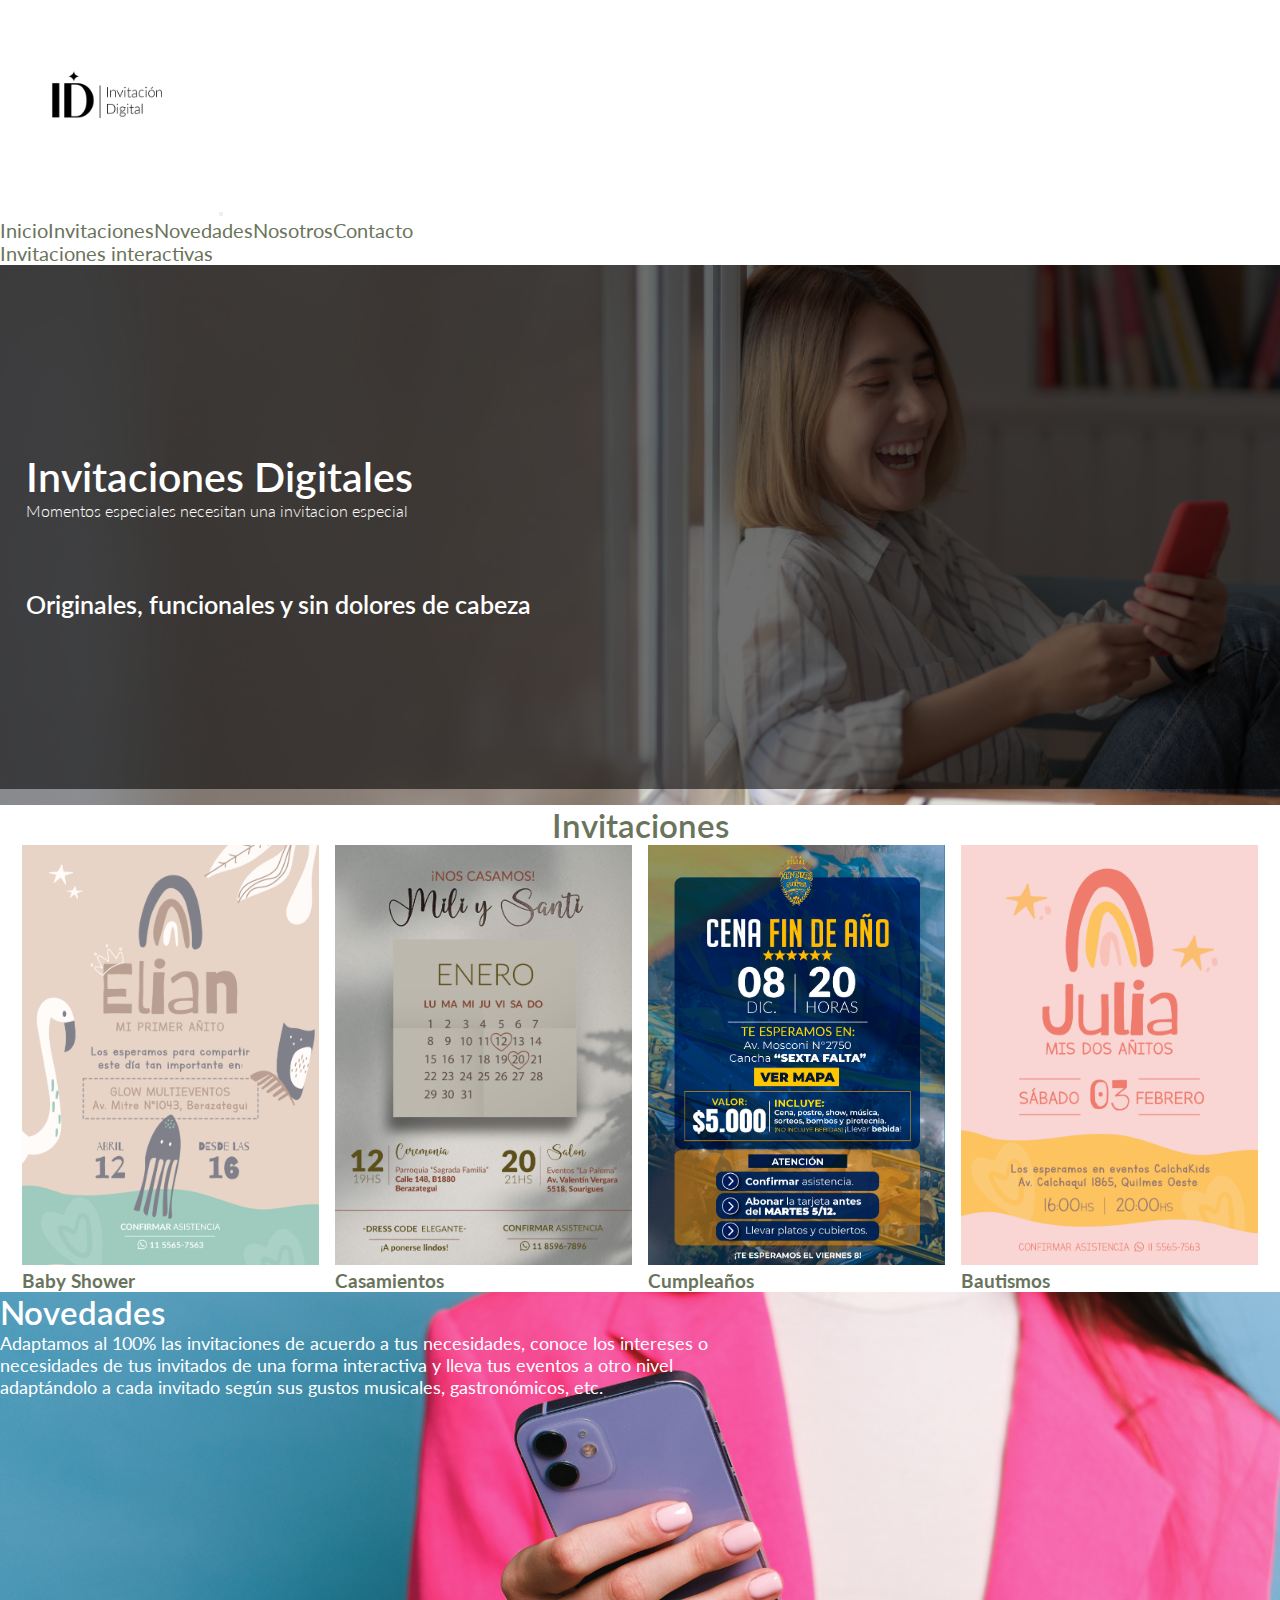
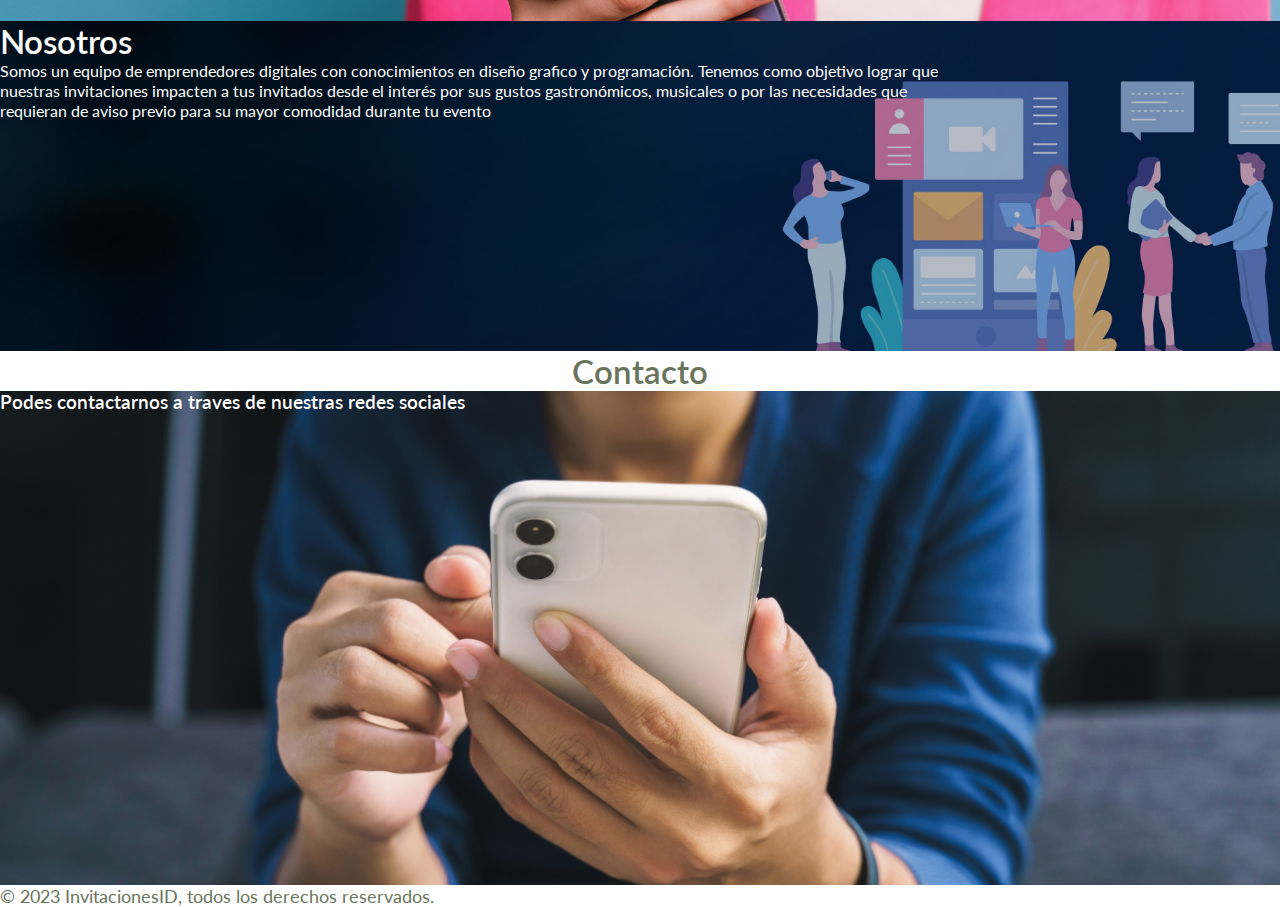
<file: index.html>
<!DOCTYPE html>
<html lang="en">
<head>
    <meta charset="UTF-8">
    <meta name="viewport" content="width=device-width, initial-scale=1.0">
    <meta http-equiv="X-UA-Compatible" content="IE=edge">
    
    <title>Invitaciones ID</title>

    <link rel="stylesheet" href="https://necolas.github.io/normalize.css/8.0.1/normalize.css">
    <link rel="preconnect" href="https://fonts.googleapis.com">
    <link rel="preconnect" href="https://fonts.gstatic.com" crossorigin>
    <link href="https://fonts.googleapis.com/css2?family=Lato&display=swap" rel="stylesheet">

    <link rel="stylesheet" href="./css/styles.css">
    <link href="https://cdn.jsdelivr.net/npm/bootstrap@5.3.2/dist/css/bootstrap.min.css" rel="stylesheet" integrity="sha384-T3c6CoIi6uLrA9TneNEoa7RxnatzjcDSCmG1MXxSR1GAsXEV/Dwwykc2MPK8M2HN" crossorigin="anonymous">

</head>
<body>







    <!--Inicio del header, utilizo bootstrap para la barra de navegacion-->
    <header>
        <nav class="navbar navbar-expand-lg bg-body-tertiary">
            <div class="container-fluid">
              <img class="logoid" src="./images/png-negro.png" alt="logotipo">
              <button class="navbar-toggler" type="button" data-bs-toggle="collapse" data-bs-target="#navbarText" aria-controls="navbarText" aria-expanded="false" aria-label="Toggle navigation">
                <span class="navbar-toggler-icon"></span>
              </button>
              <div class="collapse navbar-collapse" id="navbarText">
                <ul class="navbar-nav me-auto mb-2 mb-lg-0">
                  <li class="nav-item">
                    <a class="nav-link active" aria-current="page" href="./index.html">Inicio</a>
                  </li>
                  <li class="nav-item">
                    <a class="nav-link" href="./pages/invitaciones.html">Invitaciones</a>
                  </li>
                  <li class="nav-item">
                    <a class="nav-link" href="./pages/novedades.html">Novedades</a>
                  </li>
                  <li class="nav-item">
                    <a  class="nav-link" href="./pages/nosotros.html">Nosotros</a>
                  </li>
                  <li class="nav-item">
                    <a class="nav-link" href="./pages/contacto.html">Contacto</a>
                  </li>
                </ul>
                <span class="navbar-text">
                  Invitaciones interactivas
                </span>
              </div>
            </div>
          </nav>
        
    </header>




    <div class="primeras-portada">
        <div class="oscuro">
        
            <h1 class="titulo-principal">Invitaciones Digitales</h1>
            <p class="titulo-secundario">Momentos especiales necesitan una invitacion especial</p>
            <p class="titulo-terciario">Originales, funcionales y sin dolores de cabeza</p>

        </div>
    </div>
   
   
   
   
   
    <!--Inicio del Main-->
    <main>
       
          
      <h2 class="titulo-invitaciones">Invitaciones</h2>

      <div class="portada-padre">
        <div>
          <img class="portada-segunda" src="./images/invitacion-niños.png" alt="invitacion de cumpleaños">
          <h3 class="fuente-invitaciones">Baby Shower</h3>  
        </div>
        

        <div>
          <img class="portada-segunda" src="./images/invitacion-boda.jpg" alt="invitacion de boda">
          <h3 class="fuente-invitaciones">Casamientos</h3>
        </div> 
      
        
        <div>
          <img class="portada-segunda" src="./images/invitacion-boca.jpg" alt="invitacion Boca Juniors">
          <h3 class="fuente-invitaciones">Cumpleaños</h3>
        </div>  
      
        <div>
          <img class="portada-segunda" src="./images/invitaciones-portada.png" alt="invitacion a boda">
          <h3 class="fuente-invitaciones">Bautismos</h3>
        </div>  
      
      </div>    
            
        <section class="portada-tercera">
        
            <h2 class="titulo-novedades">Novedades</h2>

    
            <p class="texto-novedades">Adaptamos al 100% las invitaciones de acuerdo a tus necesidades, conoce los intereses o necesidades de tus invitados de una forma interactiva y lleva tus eventos a otro nivel adaptándolo a cada invitado según sus gustos musicales, gastronómicos, etc. 
            </p>

        
        </section>

    
        

        <section class="portada-cuarta">
        
            <h2 class="fuente-nosotros">Nosotros</h2>

            <p class="nosotros-parrafo">Somos un equipo de emprendedores digitales con conocimientos en diseño grafico y programación.
            Tenemos como objetivo lograr que nuestras invitaciones impacten a tus invitados desde el interés por sus gustos gastronómicos, musicales o por las necesidades que requieran de aviso previo para su mayor comodidad durante tu evento<p>

        </section>
    
       
    </main>
    
    
    
    
    
    
    
    <!--Iinicio del footer, en principio no tiene mucho contenido ya que todavia no defino bien como va a ser -->
    <footer>
            
        <h2 class="titulo-contacto">Contacto</h2>

        <section class="ultima-portada">
           
          <p class="parrafo-footer">Podes contactarnos a traves de nuestras redes sociales</p>
           
        </section>
        
        <p>© 2023 InvitacionesID, todos los derechos reservados.</p>
    


    </footer>
    
    <script src="https://cdn.jsdelivr.net/npm/bootstrap@5.3.2/dist/js/bootstrap.bundle.min.js" integrity="sha384-C6RzsynM9kWDrMNeT87bh95OGNyZPhcTNXj1NW7RuBCsyN/o0jlpcV8Qyq46cDfL" crossorigin="anonymous"></script>







</body>
</html>
</file>
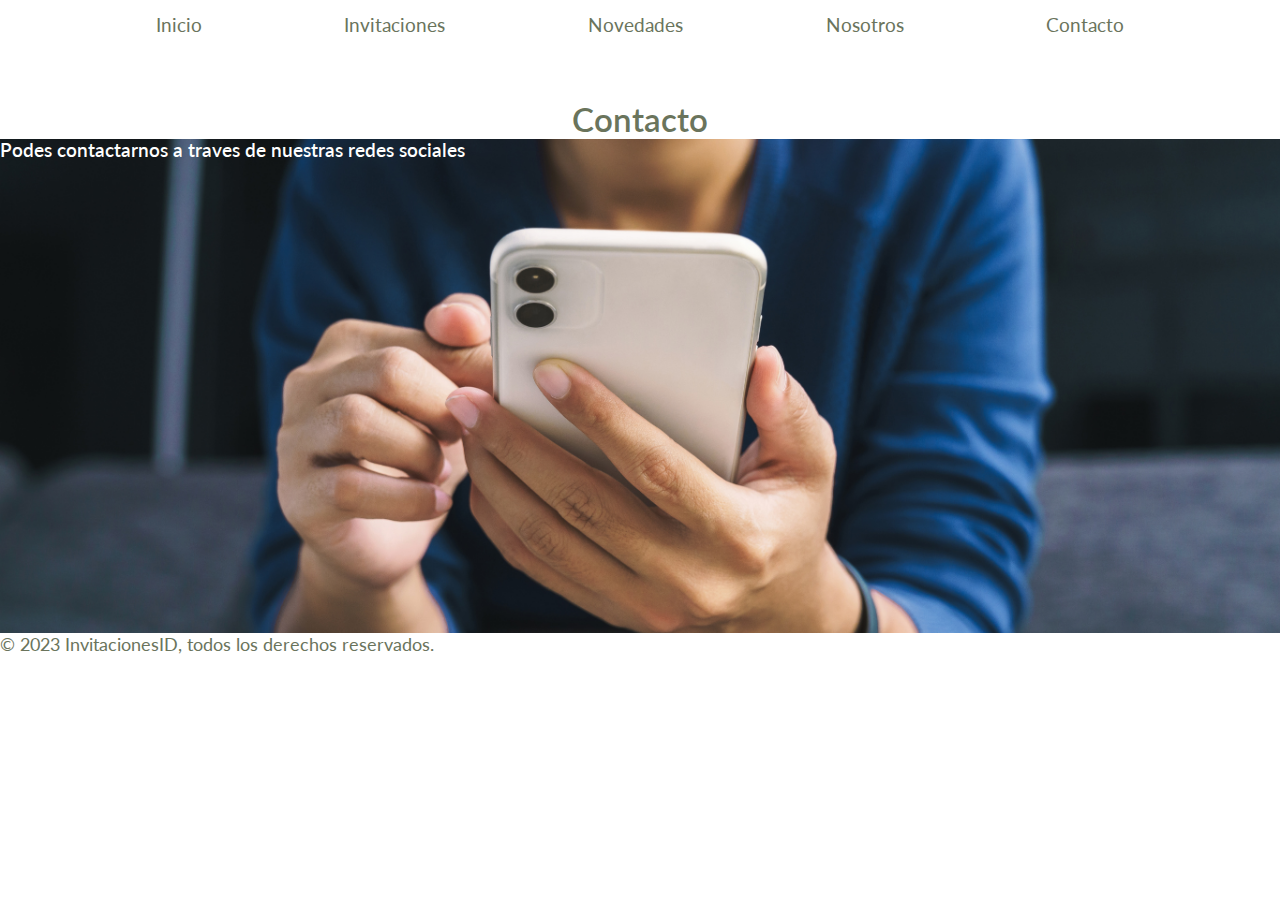
<file: pages/contacto.html>
<!DOCTYPE html>
<html lang="en">
<head>
    <meta charset="UTF-8">
    <meta name="viewport" content="width=device-width, initial-scale=1.0">
    <title>Contacto</title>

    <link rel="stylesheet" href="https://necolas.github.io/normalize.css/8.0.1/normalize.css">
    <link rel="preconnect" href="https://fonts.googleapis.com">
    <link rel="preconnect" href="https://fonts.gstatic.com" crossorigin>
    <link href="https://fonts.googleapis.com/css2?family=Lato&display=swap" rel="stylesheet">

    <link rel="stylesheet" href="../css/styles.css">

</head>
<body>
    <header>  

        <nav>
            <ul class="enlaces">
                <li><a href="../index.html">Inicio</a></li>
                <li><a href="./invitaciones.html">Invitaciones</a></li>
                <li><a href="./novedades.html">Novedades</a></li>
                <li><a href="./nosotros.html">Nosotros</a></li>
                <li><a href="./contacto.html">Contacto</a></li>
            </ul>
        </nav>

        
    </header>

   
    <main>
    
        <h1 class="titulo-principal">Contacto</h1>
        

    </main>

    <footer>

        <h2 class="titulo-contacto">Contacto</h2>

        <section class="ultima-portada">
           
          <p class="parrafo-footer">Podes contactarnos a traves de nuestras redes sociales</p>
           
        </section>
        
        <p>© 2023 InvitacionesID, todos los derechos reservados.</p>
    </footer>


</body>
</html>
</file>
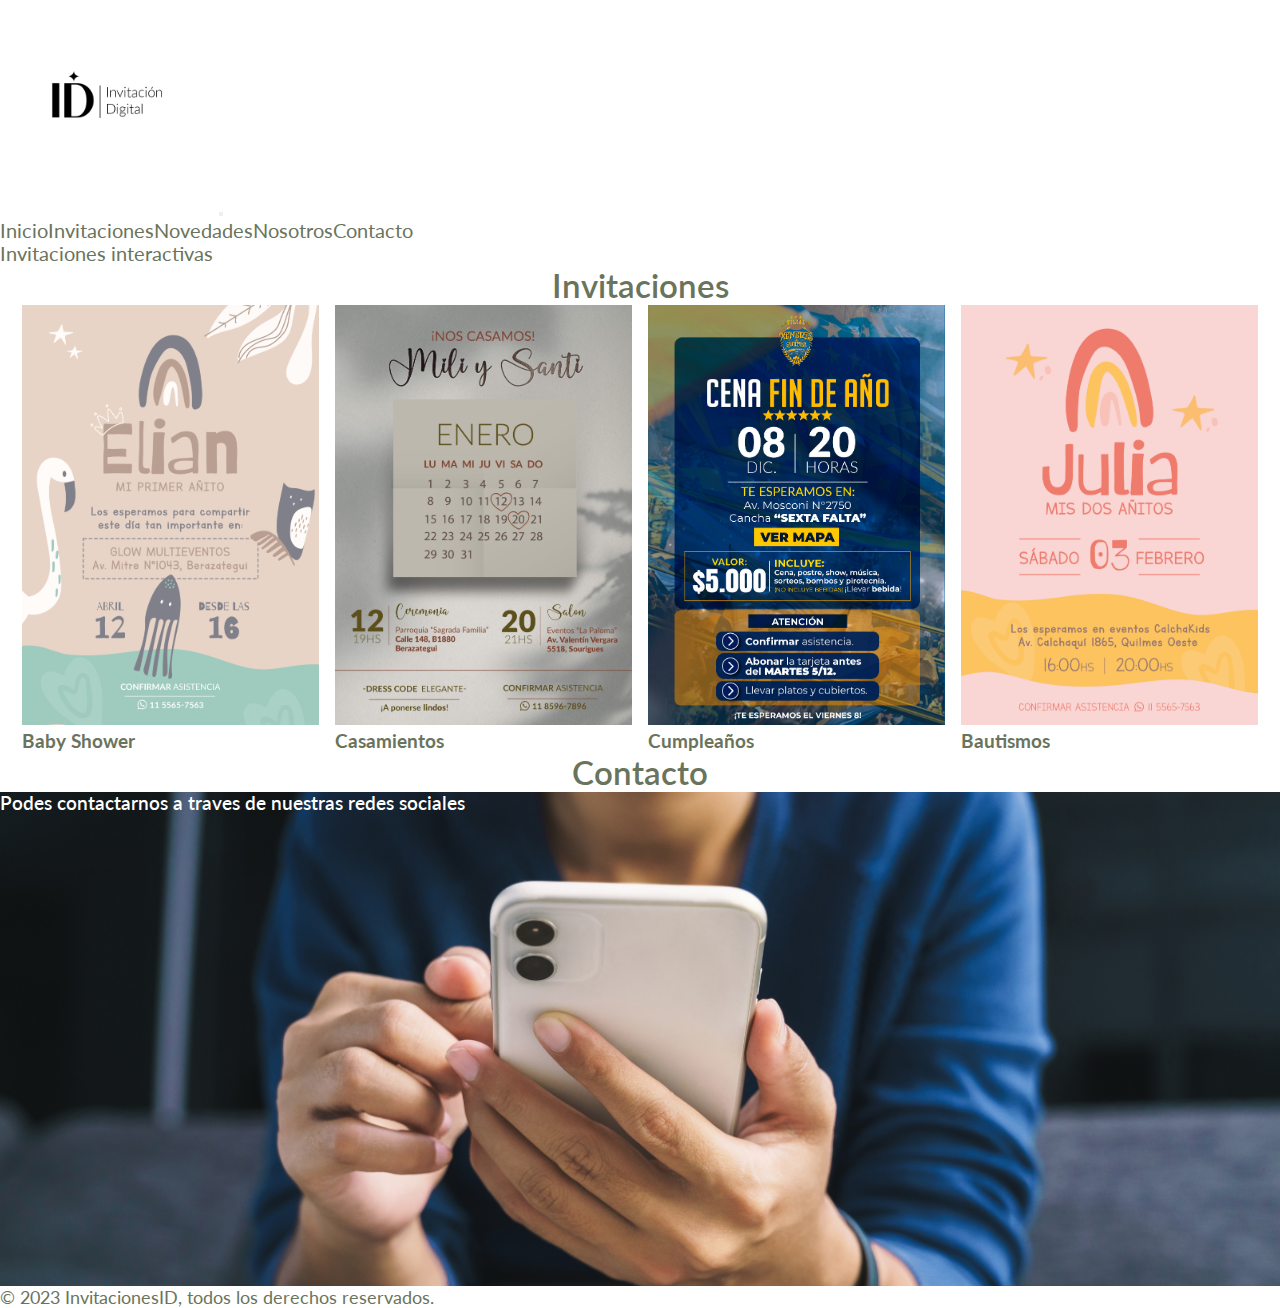
<file: pages/invitaciones.html>
<!DOCTYPE html>
<html lang="en">
<head>
    <meta charset="UTF-8">
    <meta name="viewport" content="width=device-width, initial-scale=1.0">
    <title>Invitaciones</title>
    
    <link rel="stylesheet" href="https://necolas.github.io/normalize.css/8.0.1/normalize.css">
    <link rel="preconnect" href="https://fonts.googleapis.com">
    <link rel="preconnect" href="https://fonts.gstatic.com" crossorigin>
    <link href="https://fonts.googleapis.com/css2?family=Lato&display=swap" rel="stylesheet">

    <link rel="stylesheet" href="../css/styles.css">
    <link href="https://cdn.jsdelivr.net/npm/bootstrap@5.3.2/dist/css/bootstrap.min.css" rel="stylesheet" integrity="sha384-T3c6CoIi6uLrA9TneNEoa7RxnatzjcDSCmG1MXxSR1GAsXEV/Dwwykc2MPK8M2HN" crossorigin="anonymous">

</head>
<body>
    <header>

        <nav class="navbar navbar-expand-lg bg-body-tertiary">
            <div class="container-fluid">
              <img class="logoid" src="../images/png-negro.png" alt="logotipo">
              <button class="navbar-toggler" type="button" data-bs-toggle="collapse" data-bs-target="#navbarText" aria-controls="navbarText" aria-expanded="false" aria-label="Toggle navigation">
                <span class="navbar-toggler-icon"></span>
              </button>
              <div class="collapse navbar-collapse" id="navbarText">
                <ul class="navbar-nav me-auto mb-2 mb-lg-0">
                  <li class="nav-item">
                    <a class="nav-link active" aria-current="page" href="../index.html">Inicio</a>
                  </li>
                  <li class="nav-item">
                    <a class="nav-link" href="../pages/invitaciones.html">Invitaciones</a>
                  </li>
                  <li class="nav-item">
                    <a class="nav-link" href="../pages/novedades.html">Novedades</a>
                  </li>
                  <li class="nav-item">
                    <a  class="nav-link" href="../pages/nosotros.html">Nosotros</a>
                  </li>
                  <li class="nav-item">
                    <a class="nav-link" href="../pages/contacto.html">Contacto</a>
                  </li>
                </ul>
                <span class="navbar-text">
                  Invitaciones interactivas
                </span>
              </div>
            </div>
          </nav>
        <h1 class="titulo-invitaciones">Invitaciones</h1>
        

    </header>

    <main>
        
        <div class="portada-padre">
            <div>
              <img class="portada-segunda" src="../images/invitacion-niños.png" alt="invitacion de cumpleaños">
              <h3 class="fuente-invitaciones">Baby Shower</h3>  
            </div>
            
    
            <div>
              <img class="portada-segunda" src="../images/invitacion-boda.jpg" alt="invitacion de boda">
              <h3 class="fuente-invitaciones">Casamientos</h3>
            </div> 
          
            
            <div>
              <img class="portada-segunda" src="../images/invitacion-boca.jpg" alt="invitacion Boca Juniors">
              <h3 class="fuente-invitaciones">Cumpleaños</h3>
            </div>  
          
            <div>
              <img class="portada-segunda" src="../images/invitaciones-portada.png" alt="invitacion a boda">
              <h3 class="fuente-invitaciones">Bautismos</h3>
            </div>  
       
       
    </main>

    <footer>
            
        <h2 class="titulo-contacto">Contacto</h2>

        <section class="ultima-portada">
           
          <p class="parrafo-footer">Podes contactarnos a traves de nuestras redes sociales</p>
           
        </section>
        
        <p>© 2023 InvitacionesID, todos los derechos reservados.</p>
    
    </footer>

    <script src="https://cdn.jsdelivr.net/npm/bootstrap@5.3.2/dist/js/bootstrap.bundle.min.js" integrity="sha384-C6RzsynM9kWDrMNeT87bh95OGNyZPhcTNXj1NW7RuBCsyN/o0jlpcV8Qyq46cDfL" crossorigin="anonymous"></script>

</body>
</html>
</file>
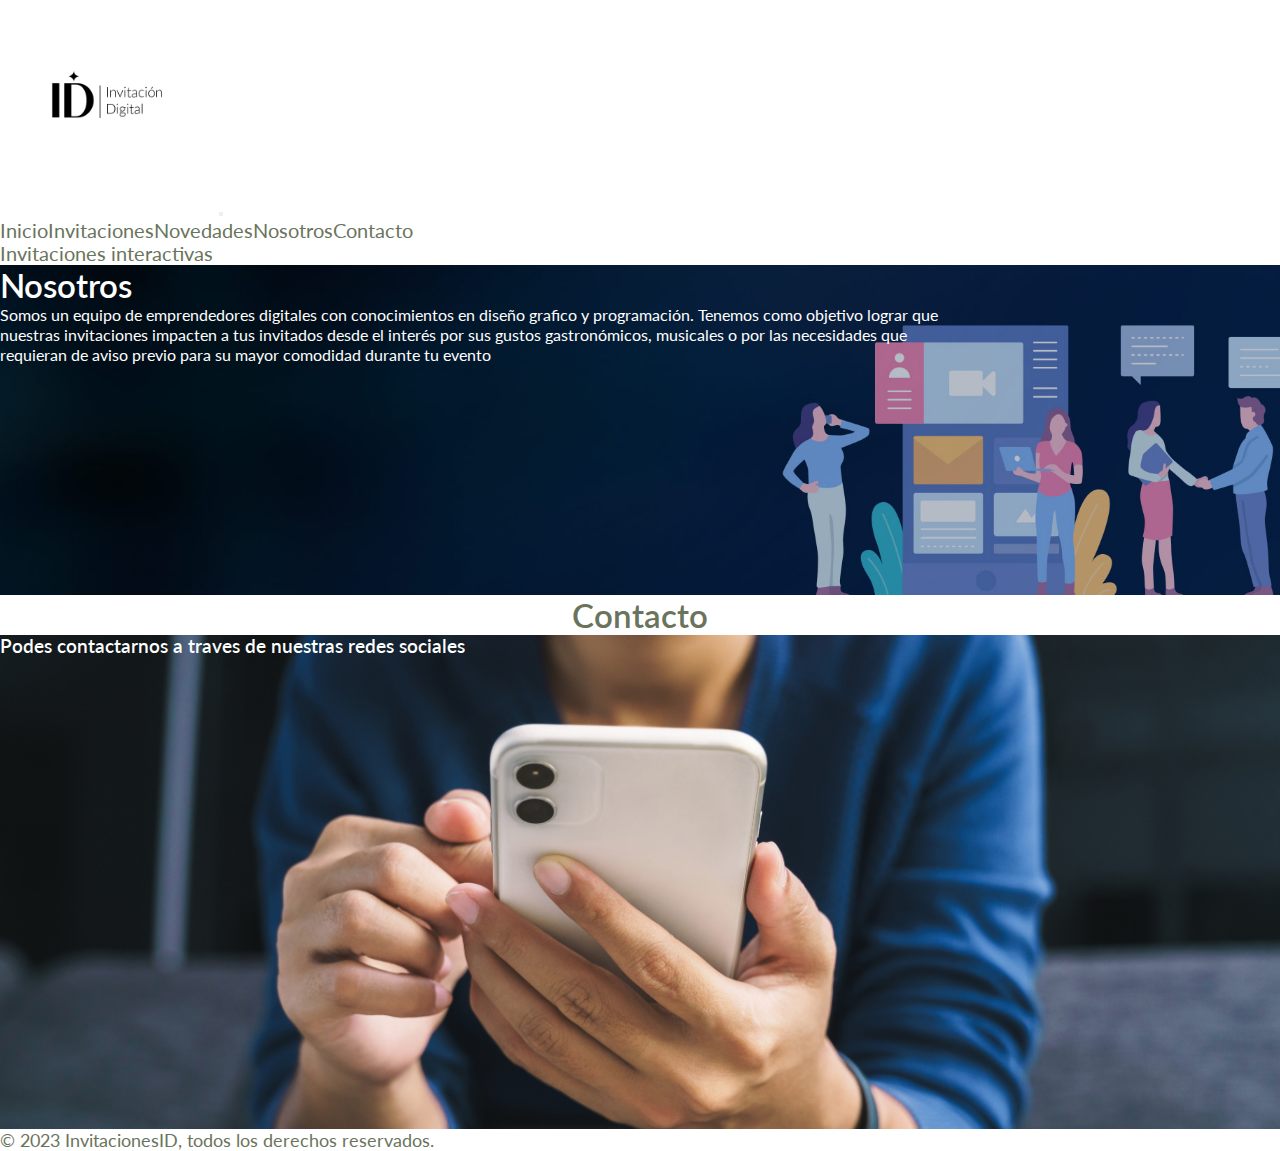
<file: pages/nosotros.html>
<!DOCTYPE html>
<html lang="en">
<head>
    <meta charset="UTF-8">
    <meta name="viewport" content="width=device-width, initial-scale=1.0">
    <title>Nosotros</title>

    <link rel="stylesheet" href="https://necolas.github.io/normalize.css/8.0.1/normalize.css">
    <link rel="preconnect" href="https://fonts.googleapis.com">
    <link rel="preconnect" href="https://fonts.gstatic.com" crossorigin>
    <link href="https://fonts.googleapis.com/css2?family=Lato&display=swap" rel="stylesheet">

    <link rel="stylesheet" href="../css/styles.css">
    <link href="https://cdn.jsdelivr.net/npm/bootstrap@5.3.2/dist/css/bootstrap.min.css" rel="stylesheet" integrity="sha384-T3c6CoIi6uLrA9TneNEoa7RxnatzjcDSCmG1MXxSR1GAsXEV/Dwwykc2MPK8M2HN" crossorigin="anonymous">

</head>
<body>
    <header>

        <nav class="navbar navbar-expand-lg bg-body-tertiary">
            <div class="container-fluid">
              <img class="logoid" src="../images/png-negro.png" alt="logotipo">
              <button class="navbar-toggler" type="button" data-bs-toggle="collapse" data-bs-target="#navbarText" aria-controls="navbarText" aria-expanded="false" aria-label="Toggle navigation">
                <span class="navbar-toggler-icon"></span>
              </button>
              <div class="collapse navbar-collapse" id="navbarText">
                <ul class="navbar-nav me-auto mb-2 mb-lg-0">
                  <li class="nav-item">
                    <a class="nav-link active" aria-current="page" href="../index.html">Inicio</a>
                  </li>
                  <li class="nav-item">
                    <a class="nav-link" href="../pages/invitaciones.html">Invitaciones</a>
                  </li>
                  <li class="nav-item">
                    <a class="nav-link" href="../pages/novedades.html">Novedades</a>
                  </li>
                  <li class="nav-item">
                    <a  class="nav-link" href="../pages/nosotros.html">Nosotros</a>
                  </li>
                  <li class="nav-item">
                    <a class="nav-link" href="../pages/contacto.html">Contacto</a>
                  </li>
                </ul>
                <span class="navbar-text">
                  Invitaciones interactivas
                </span>
              </div>
            </div>
          </nav>
    </header>
    


    <main>
       
        <section class="portada-cuarta">

            <h1 class="fuente-nosotros">Nosotros</h1>

            <p class="nosotros-parrafo"> Somos un equipo de emprendedores digitales con conocimientos en diseño grafico y programación.
            Tenemos como objetivo lograr que nuestras invitaciones impacten a tus invitados desde el interés por sus gustos gastronómicos, musicales o por las necesidades que requieran de aviso previo para su mayor comodidad durante tu evento<p>

        </section>
    </main>

    <footer>
            
        <h2 class="titulo-contacto">Contacto</h2>

        <section class="ultima-portada">
           
          <p class="parrafo-footer">Podes contactarnos a traves de nuestras redes sociales</p>
           
        </section>
        
        <p>© 2023 InvitacionesID, todos los derechos reservados.</p>
    
    
    </footer>

    <script src="https://cdn.jsdelivr.net/npm/bootstrap@5.3.2/dist/js/bootstrap.bundle.min.js" integrity="sha384-C6RzsynM9kWDrMNeT87bh95OGNyZPhcTNXj1NW7RuBCsyN/o0jlpcV8Qyq46cDfL" crossorigin="anonymous"></script>

</body>
</html>
</file>
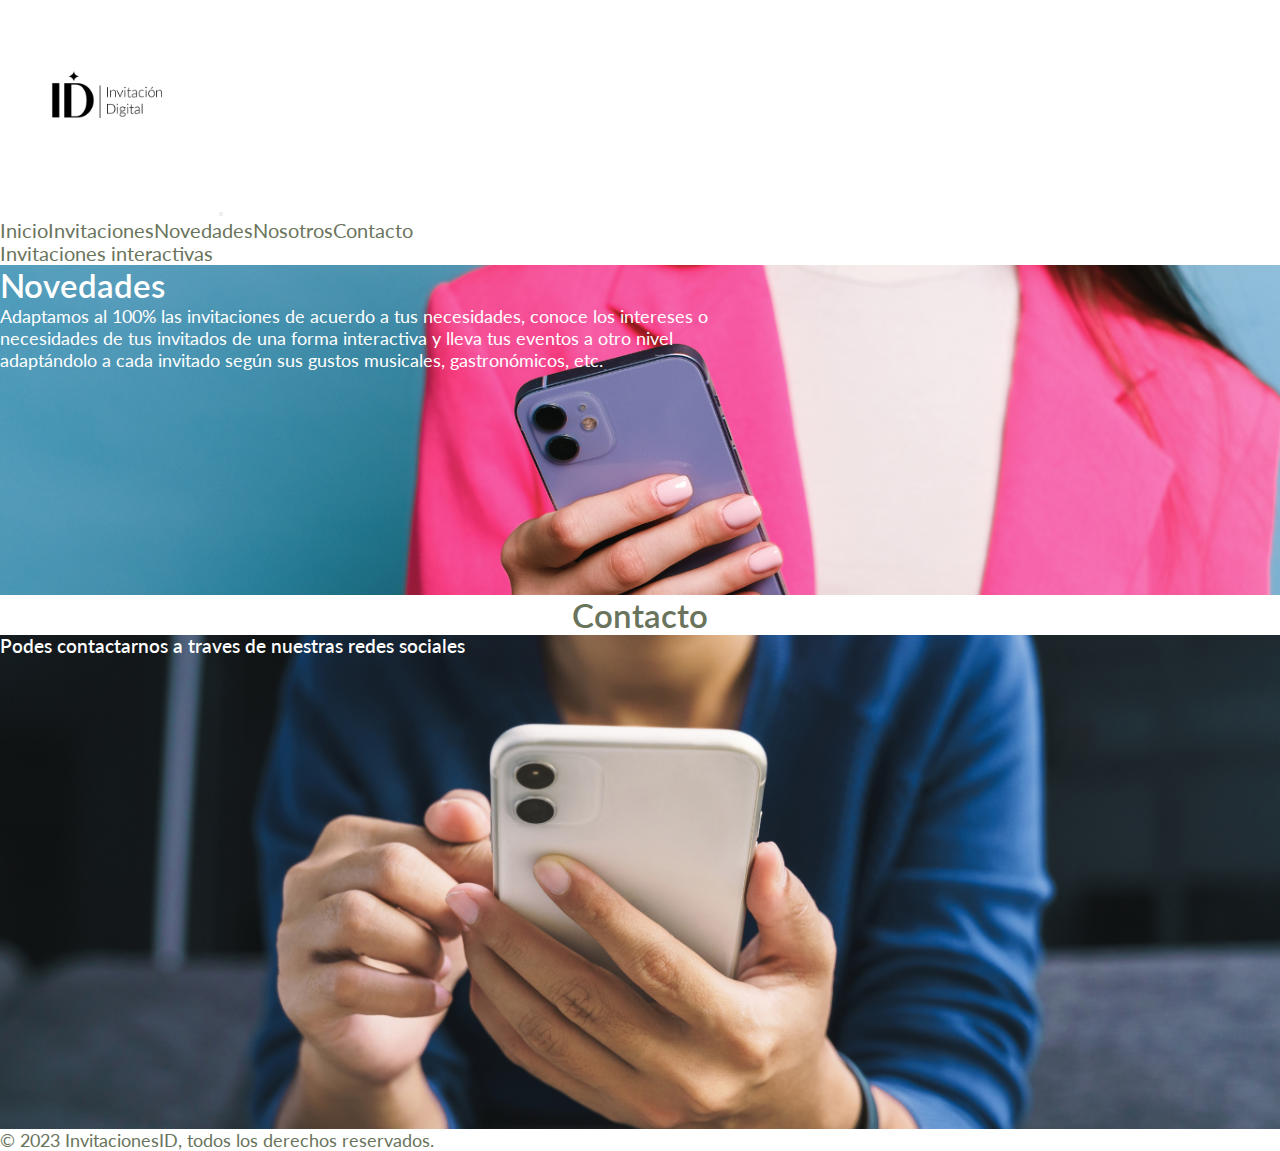
<file: pages/novedades.html>
<!DOCTYPE html>
<html lang="en">
<head>
    <meta charset="UTF-8">
    <meta name="viewport" content="width=device-width, initial-scale=1.0">
    <title>Novedades</title>

    <link rel="stylesheet" href="https://necolas.github.io/normalize.css/8.0.1/normalize.css">
    <link rel="preconnect" href="https://fonts.googleapis.com">
    <link rel="preconnect" href="https://fonts.gstatic.com" crossorigin>
    <link href="https://fonts.googleapis.com/css2?family=Lato&display=swap" rel="stylesheet">

    <link rel="stylesheet" href="../css/styles.css">
    <link href="https://cdn.jsdelivr.net/npm/bootstrap@5.3.2/dist/css/bootstrap.min.css" rel="stylesheet" integrity="sha384-T3c6CoIi6uLrA9TneNEoa7RxnatzjcDSCmG1MXxSR1GAsXEV/Dwwykc2MPK8M2HN" crossorigin="anonymous">

</head>
<body>
    <header>
        <nav class="navbar navbar-expand-lg bg-body-tertiary">
            <div class="container-fluid">
              <img class="logoid" src="../images/png-negro.png" alt="logotipo">
              <button class="navbar-toggler" type="button" data-bs-toggle="collapse" data-bs-target="#navbarText" aria-controls="navbarText" aria-expanded="false" aria-label="Toggle navigation">
                <span class="navbar-toggler-icon"></span>
              </button>
              <div class="collapse navbar-collapse" id="navbarText">
                <ul class="navbar-nav me-auto mb-2 mb-lg-0">
                  <li class="nav-item">
                    <a class="nav-link active" aria-current="page" href="../index.html">Inicio</a>
                  </li>
                  <li class="nav-item">
                    <a class="nav-link" href="../pages/invitaciones.html">Invitaciones</a>
                  </li>
                  <li class="nav-item">
                    <a class="nav-link" href="../pages/novedades.html">Novedades</a>
                  </li>
                  <li class="nav-item">
                    <a  class="nav-link" href="../pages/nosotros.html">Nosotros</a>
                  </li>
                  <li class="nav-item">
                    <a class="nav-link" href="../pages/contacto.html">Contacto</a>
                  </li>
                </ul>
                <span class="navbar-text">
                  Invitaciones interactivas
                </span>
              </div>
            </div>
          </nav>

       

    </header>
    
   

    <main>

        <section class="portada-tercera">

            <h1 class="titulo-novedades">Novedades</h1>
    
            <p class="texto-novedades">Adaptamos al 100% las invitaciones de acuerdo a tus necesidades, conoce los intereses o necesidades de tus invitados de una forma interactiva y lleva tus eventos a otro nivel adaptándolo a cada invitado según sus gustos musicales, gastronómicos, etc. 
            </p>

        </section>

    </main>

    

    <footer>
            
        <h2 class="titulo-contacto">Contacto</h2>

        <section class="ultima-portada">
           
          <p class="parrafo-footer">Podes contactarnos a traves de nuestras redes sociales</p>
           
        </section>
        
        <p>© 2023 InvitacionesID, todos los derechos reservados.</p>
    
    
    </footer>
   
    <script src="https://cdn.jsdelivr.net/npm/bootstrap@5.3.2/dist/js/bootstrap.bundle.min.js" integrity="sha384-C6RzsynM9kWDrMNeT87bh95OGNyZPhcTNXj1NW7RuBCsyN/o0jlpcV8Qyq46cDfL" crossorigin="anonymous"></script>


</body>
</html>
</file>
<file: css/styles.css>
/*agrego la fuente principal de mi pagina, la agregue directamente de googlefonts y agregue el color de la tipografia directamente con su codigo para evitar alteraciones en las tonalidades segun el dispositvo que abra mi sitio web*/
*{
    font-family: 'Lato', sans-serif;
    margin: 0;
    padding: 0;
    font-size: 103%;
    color: #6A745C;
}

.titulo-principal{
    color: rgb(255, 255, 255);
    display: flex;
    align-items: end;
    font-size: 2.5rem;
    font-weight: 600;
    margin-left: 2%;
    height: 45%;
}

.titulo-secundario{
    font-size: 1rem;
    color: rgb(255, 255, 255);
    margin-left: 2%;
    height: 1.5rem;
    font-weight: 300;
}

.titulo-terciario{
    font-size: 1.5rem;
    color: rgb(255, 255, 255); 
    margin-top: 5%;
    margin-left: 2%;
    height: 1.5rem;
    font-weight: 600;
}


.titulo-invitaciones{
    color:#6A745C;
    display: flex;
    justify-content: center;
    font-size: 2rem;
    font-weight: 600;
}

.titulo-novedades{
    color: rgb(255, 255, 255);
    display: flex;
    justify-content: flex-start;
    font-size: 2rem;
    font-weight: 600;
}

.titulo-contacto{
    color:#6A745C;
    display: flex;
    justify-content: center;
    font-size: 2rem;
    font-weight: 600;
}


a{
    text-decoration:none;
}


ul{
    list-style: none;
    height: 100%;
    display: flex;
    flex-wrap: wrap;
    font-size: 100%;
}

.enlaces{
    display: flex;
    justify-content:space-evenly; 
    margin: 1%;

}

/* en esta seccion, repeti codigos porque no encontre el modo de utilizar un mismo background.images, para indicar otras imagenes y que compartan la misma configuracion*/
.logoid{
    width: 13rem;
}

.navegacion-header{
    display: flex;
    flex-direction: column;
    align-items: center;

}

.primeras-portada{
    background-image: url(../images/chica-risa-living.png); 
    height: 60vh;
    background-repeat: no-repeat;
    background-size: cover;
    background-position: 100% 30% ;
    position: relative;
    
}

.oscuro{
    position: absolute;
    background-color: rgba(0, 0, 0, 0.562);
    width: 100%;
    height: 97%;
}

.portada-padre{
    display: flex;
    flex-direction: column;
}

.portada-segunda{ 
   width: 18rem;
}

@media only screen and (min-width: 400px){
    .portada-padre{
    display: flex;
    flex-direction: row;
    flex-wrap: wrap;
    justify-content: center;
    gap: 1rem;}
}


.categorias{
    list-style: none;
    display: flex;
    justify-content: space-around;
    margin-top: 3%;
    margin-bottom: 3%;
}

.portada-tercera{
    background-image: url(../images/chica-rosa-iphone.png);
    background-repeat: no-repeat;
    background-size:cover;
    height: 20rem; 
    width: 100%;
}
.texto-novedades{
    color: rgb(255, 255, 255);
    font-size: 100%;
    width: 90%;
}

@media only screen and (min-width: 400px){
    .texto-novedades{
        width: 60%;
    }
    
}

.portada-cuarta{
    background-image: url(../images/imagen-nosotros.jpg);
    background-repeat: no-repeat;
    background-size:cover;
    background-position: center;
    height: 20rem;  
    width: 105%
}

.fuente-nosotros{
    color: rgb(255, 255, 255);
    display: flex;
    justify-content: flex-start;
    font-size: 2rem;
    font-weight: 600;
}

.nosotros-parrafo{
    color: #ffffff;
    align-content: flex-start;
    font-size: 1rem;
    width: 90%;
}

@media only screen and (min-width: 400px){
    .nosotros-parrafo{
        width:70%;
    }
}

.ultima-portada{
    background-image: url(../images/chica-azul-iphone.png);
    background-repeat: no-repeat;
    background-size:cover;
    background-position: center;
    height: 30rem;  
    width: 100%
}


.parrafo-footer{
    display: flex;
    color: rgb(255, 255, 255);
    height: 100%;
    width: 80%;
    font-weight: 600;
}
</file>
